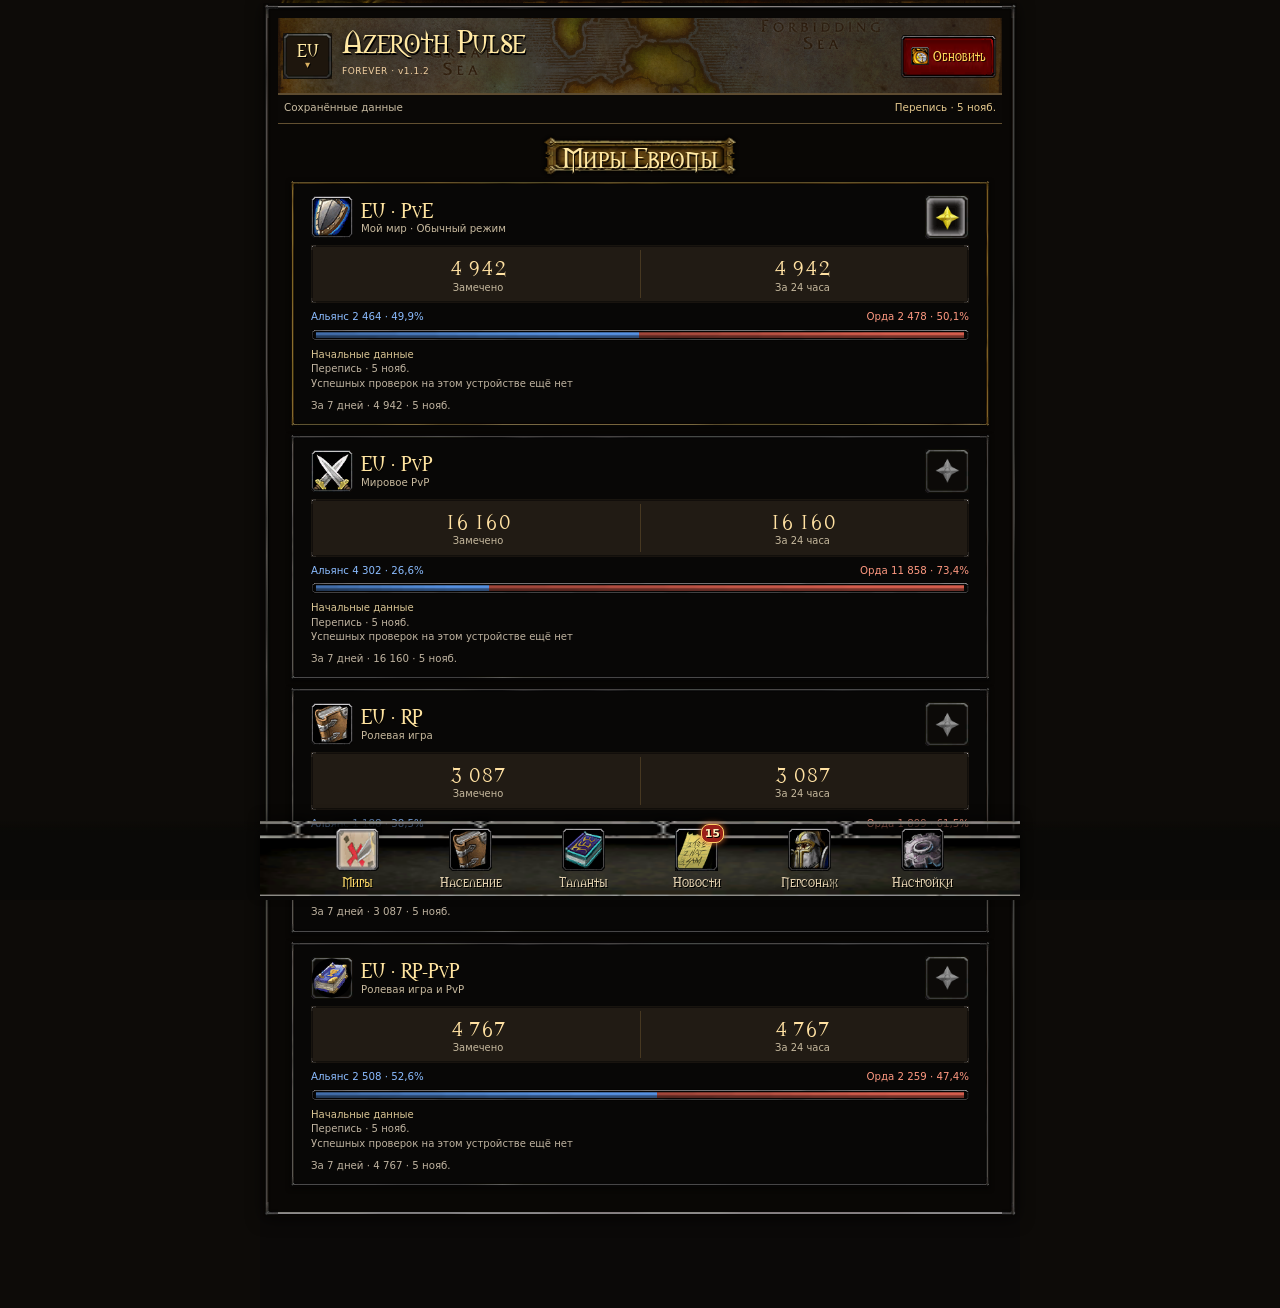
<file: app/src/main/assets/ui/index.html>
<!doctype html>
<html lang="ru">
<head>
  <meta charset="utf-8">
  <meta name="viewport" content="width=device-width, initial-scale=1, viewport-fit=cover">
  <meta http-equiv="Content-Security-Policy" content="default-src 'none'; script-src 'self'; style-src 'self' 'unsafe-inline'; img-src 'self'; font-src 'self'; connect-src 'self'; base-uri 'none'; form-action 'none'">
  <meta name="theme-color" content="#100d0a">
  <title>Azeroth Pulse</title>
  <link rel="stylesheet" href="theme.css">
  <link rel="stylesheet" href="appearance.css">
  <script defer src="profile.js"></script>
  <script defer src="talents.js"></script>
  <script defer src="app.js"></script>
</head>
<body>
  <div id="app" aria-live="off"></div>
  <noscript>Для экрана Azeroth Pulse нужен JavaScript.</noscript>
</body>
</html>
</file>
<file: app/src/main/assets/ui/theme.css>
@font-face {
  font-family: AzerothTitle;
  src: url(classic/morpheus.ttf) format('truetype');
  font-weight: 400;
  font-display: swap;
}
:root {
  color-scheme: dark;
  --gold: #ffcf46;
  --light-gold: #ffe8a3;
  --paper: #e7ddc8;
  --dim: #bfb3a0;
  --blue: #8bbcff;
  --red: #ff9981;
  --title: AzerothTitle, Georgia, serif;
  --window: url(classic/window-frame.png) 32 stretch;
  --tooltip: url(classic/tooltip-frame.png) 16 stretch;
  --button-up: url(classic/button-up.png) 6 12 fill stretch;
  --button-down: url(classic/button-down.png) 6 12 fill stretch;
  --nav-safe-bottom: env(safe-area-inset-bottom,0px);
  font: 14px/1.4 system-ui, sans-serif;
}
:root[data-native-insets] { --nav-safe-bottom: 0px; }
* { box-sizing: border-box; }
body { margin: 0; color: var(--paper); background: #0d0b08; }
button { font: inherit; color: inherit; cursor: pointer; border: 0; background: none; -webkit-tap-highlight-color: transparent; }
button:focus-visible { outline: 2px solid #f9d88a; outline-offset: 2px; }
button:disabled { cursor: default; }
h1,h2,h3,p { margin: 0; }
small { font-size: .79rem; }
#app { max-width: 760px; margin: auto; min-height: 100vh; padding: 3px 3px 91px; background: linear-gradient(#100b0770,#0b0908 440px),url(classic/azeroth-map.png) center top/auto 480px no-repeat; }
.game-window {
  border: 15px solid transparent; border-image: var(--window);
  background: #17130e url(classic/window-bg.png); background-clip: border-box;
  filter: drop-shadow(0 2px 8px #0009); min-height: calc(100vh - 96px);
}
.window-title {
  display: grid; grid-template-columns: 52px minmax(0,1fr) auto; align-items: center; gap: 7px;
  min-height: 74px; padding: 6px 5px; border-bottom: 2px solid #5e4c31;
  background: linear-gradient(90deg,#1a120b9c,#1a120bbc),url(classic/azeroth-map.png) center 44%/cover;
}
.window-title.personal-title { grid-template-columns:minmax(0,1fr) auto; padding-inline:8px; }
.window-title h1 { color: var(--light-gold); font: 400 clamp(1.35rem,5.8vw,2.16rem)/1.04 var(--title); text-shadow: 1px 2px #000,0 0 7px #000; }
.window-title p { margin-top: 4px; color: #efcea0; font-size: .64rem; letter-spacing: .1em; font-weight: 700; }
.region-toggle {
  display: flex; flex-direction: column; align-items: center; justify-content: center; gap: 2px;
  width: 49px; min-height: 46px; padding: 4px; background: #1e160d url(classic/slot.png) center/100% 100% no-repeat;
  color: var(--light-gold); font: 400 1.22rem/1 var(--title); text-shadow: 1px 1px #000;
}
.region-toggle span:last-child { color: #d8af60; font: .73rem/1 system-ui,sans-serif; }
.region-toggle[aria-expanded=true] { background-image: url(classic/slot-active.png),url(classic/slot.png); }
.region-menu { padding: 6px 8px 0; border-bottom: 1px solid #625031; background: #17130e url(classic/window-bg.png); }
.region-menu > p { color: #e4c88d; font-size: .77rem; text-align: center; }
.red-button,.chips button {
  display: inline-flex; align-items: center; justify-content: center; gap: 4px; min-height: 41px;
  padding: 2px 2px; border: 6px solid transparent; border-inline-width: 10px; border-image: var(--button-up);
  color: #ffda5b; font: 400 .99rem/1.04 var(--title); text-shadow: 1px 1px #260302; white-space: nowrap;
}
.red-button:active,.chips button:active { border-image: var(--button-down); }
.red-button:disabled { border-image: url(classic/button-disabled.png) 6 12 fill stretch; color: #b8ae99; }
.refresh { min-height: 44px; font-size: .91rem; padding-inline: 1px; }
.game-icon { display: block; width: 100%; height: 100%; object-fit: contain; }
.refresh .game-icon { width: 18px; height: 18px; }
.status-line { display: flex; justify-content: space-between; align-items: baseline; flex-wrap: wrap; gap: 2px 7px; min-height: 29px; padding: 5px 6px; border-bottom: 1px solid #625031; color: #c8bba1; background: #191510 url(classic/window-bg.png); font-size: .74rem; }
.status-line span:last-child { color: #e4c88d; }
.app-version { min-height:32px; padding:3px 0; color:#efcea0; font-size:.64rem; letter-spacing:.06em; text-align:left; }
.app-update-notice { margin:4px 5px; padding:5px 8px; border:1px solid #8a6c37; background:#302415; color:#ffdf92; }
.app-update-notice button { min-height:40px; text-align:left; font-size:.85rem; }
.data-freshness { margin:7px 0; color:var(--dim); font-size:.72rem; line-height:1.45; overflow-wrap:anywhere; }
.data-freshness p:first-child { color:#d9c594; }
.dialog-shade { position:fixed; z-index:20; inset:0; display:grid; align-items:center; justify-items:center; padding:12px; background:#000b; }
.app-dialog { width:min(100%,560px); max-height:calc(100dvh - 24px); overflow:auto; padding:8px; }
.dialog-title { display:flex; align-items:center; justify-content:space-between; gap:8px; }
.dialog-title h2,.app-dialog h3 { color:var(--light-gold); font:400 1.5rem/1.2 var(--title); }
.app-dialog h3 { margin-top:12px; }
.app-dialog > p { margin:7px 0; }
.app-release-notes { margin:10px 0; white-space:pre-wrap; overflow-wrap:anywhere; line-height:1.5; }
.dialog-actions { display:flex; flex-wrap:wrap; gap:6px; margin:8px 0; }
.dialog-actions button { min-height:44px; white-space:normal; }
.talent-change-log summary { padding:7px 0; cursor:pointer; color:var(--light-gold); }
.talent-change-log > p { margin:6px 0; }
.talent-change-entry { border-top:1px solid #625031; margin-top:8px; padding-top:8px; overflow-wrap:anywhere; }
.talent-change-entry h3 { color:#e9ca8a; font-size:1rem; }
.talent-change-entry ul { padding-left:20px; margin:7px 0; }
.talent-change-entry li + li { margin-top:6px; }
main { padding: 6px 5px 8px; }
.section-head { text-align: center; padding: 4px 0 2px; }
.section-head h2 {
  display: inline-flex; align-items: center; justify-content: center; min-height: 44px; padding: 5px 22px;
  background: url(classic/gold-title.png) center/100% 100% no-repeat;
  color: var(--light-gold); font: 400 clamp(1.4rem,5.4vw,1.9rem)/1.1 var(--title); text-shadow: 1px 2px #171006;
}
.section-head p { color: #c9b898; font-size: .76rem; margin-top: 2px; }
.chips { display: grid; grid-auto-flow: column; grid-auto-columns: minmax(0,1fr); gap: 2px; margin: 4px 0 7px; padding: 2px; }
.chips button { min-height: 43px; padding-inline: 0; border-inline-width: 7px; font-size: .89rem; filter: brightness(.78); }
.chips button[aria-pressed=true] { color: #fff0a8; border-image: var(--button-down); filter: brightness(1.12); outline: 1px solid #d5a54b77; outline-offset: -3px; }
.panel {
  margin: 0 0 7px; padding: 5px 6px 4px; border: 10px solid transparent; border-image: var(--window);
  background: #141210 url(classic/window-bg.png); background-clip: border-box; filter: drop-shadow(0 2px 2px #0008);
}
.panel.featured { border-image: url(classic/gold-frame.png) 32 stretch; }
.realm-head { display: flex; align-items: center; gap: 8px; padding-bottom: 6px; }
.realm-heading { flex: 1; min-width: 0; }
.realm-heading h3,.roster-title h3 { color: #ffe4a0; font: 400 1.42rem/1.1 var(--title); text-shadow: 1px 2px #090604; }
.realm-heading small { display: block; color: #c7b99e; font-size: .73rem; line-height: 1.25; margin-top: 3px; }
.medal { display: block; flex: 0 0 42px; width: 42px; height: 42px; background: url(classic/slot.png) center/100% 100%; }
.favorite { position: relative; display: grid; place-items: center; flex: 0 0 44px; width: 44px; height: 44px; padding: 7px; background: #0c0a08 url(classic/slot.png) center/100% 100% no-repeat; }
.favorite .game-icon { width: 25px; height: 25px; filter: grayscale(1) brightness(.64); }
.favorite[aria-pressed=true] .game-icon { filter: none; }
.favorite[aria-pressed=true]::after { content: ''; position: absolute; inset: -1px; pointer-events: none; background: url(classic/slot-active.png) center/100% 100% no-repeat; mix-blend-mode: screen; opacity: .72; }
.stat-grid { display: grid; grid-template-columns: repeat(2,minmax(0,1fr)); border: 5px solid transparent; border-image: var(--tooltip); background: #31291e url(classic/tooltip-bg.png); background-blend-mode: multiply; background-clip: border-box; }
.stat { padding: 5px 2px; text-align: center; }
.stat + .stat { border-left: 1px solid #473821; }
.stat strong { display: block; color: #ffe1a2; font: 400 clamp(1.12rem,5.3vw,1.58rem)/1 var(--title); font-variant-numeric: tabular-nums; }
.stat span { display: block; color: #c6b99e; font-size: .71rem; line-height: 1.19; margin-top: 4px; }
.factions { margin-top: 7px; }
.faction-labels { display: flex; justify-content: space-between; flex-wrap: wrap; gap: 3px 5px; font-size: .73rem; }
.alliance { color: var(--blue); }.horde { color: var(--red); }
.meter,.roster-track { display: flex; border: 3px solid transparent; border-inline-width: 5px; border-image: url(classic/status-frame.png) 5 7 fill stretch; margin-top: 4px; background: #080705; }
.meter { height: 12px; }
.meter span,.roster-track span { background-image: url(classic/status-bar.png); background-size: 100% 100%; background-blend-mode: multiply; }
.meter span:first-child { background-color: #62a7ff; }.meter span:last-child { background-color: #f36b57; }
.panel-foot { display: flex; justify-content: space-between; align-items: center; flex-wrap: wrap; gap: 3px; margin-top: 6px; }
.panel-foot small,.fine { color: var(--dim); font-size: .73rem; }
.panel-foot .red-button { min-height: 44px; }
.eyebrow { font-size: .67rem; letter-spacing: .045em; font-weight: 800; }
.roster { list-style: none; padding: 0; margin: 5px 0 0; }
.class-icon { display: block; width: 25px; height: 25px; flex: 0 0 25px; background: url(classic/slot.png) center/100% 100%; }
.class-icon[class*="class-"]:not([class="class-icon"]) { background-image: url(classic/class-atlas.png); background-size: 400% 400%; }
.class-warrior { background-position: 0 0; }.class-mage { background-position: 33.333% 0; }.class-rogue { background-position: 66.667% 0; }.class-druid { background-position: 100% 0; }
.class-hunter { background-position: 0 33.333%; }.class-shaman { background-position: 33.333% 33.333%; }.class-priest { background-position: 66.667% 33.333%; }.class-warlock { background-position: 100% 33.333%; }.class-paladin { background-position: 0 66.667%; }
.roster-title { display: flex; gap: 5px; justify-content: space-between; align-items: baseline; margin: 0 0 3px; }
.roster-title span { text-align: right; font-size: .74rem; color: #d9bd87; }
.roster li { display: flex; align-items: center; gap: 6px; border-bottom: 1px solid #423423; background: #30271d url(classic/tooltip-bg.png); background-blend-mode: multiply; padding: 5px; }
.roster li:nth-child(even) { background-color: #443725; }
.roster-entry { flex: 1; min-width: 0; }
.roster-label { display: flex; gap: 5px; justify-content: space-between; align-items: baseline; font-size: .84rem; }
.roster-label strong { color: #ffda8d; font-variant-numeric: tabular-nums; white-space: nowrap; }
.roster-label small { color: var(--dim); margin-left: 5px; font-size: .71rem; }
.roster-track { height: 9px; margin-top: 2px; border-width: 2px 4px; }
.roster-track span { display: block; height: 100%; }
.estimate { margin-top: 7px; }
.nav { position: fixed; z-index: 5; inset: auto 0 0; padding: 0 3px max(4px,var(--nav-safe-bottom)); background: linear-gradient(transparent,#0a0907 15%); }
.action-bar {
  isolation: isolate; position: relative; display: flex; justify-content: center; gap: 1px; max-width: 760px; min-height: 72px; margin: auto;
  padding: 6px clamp(2px,1.4vw,22px) 5px; background: url(classic/menu-bar.png) center/100% 100% no-repeat;
  filter: drop-shadow(0 -3px 6px #000c);
}
.nav button { display: flex; align-items: center; justify-content: center; flex-direction: column; gap: 4px; flex: 1 1 0; min-width: 0; max-width: 112px; min-height: 59px; color: #e1cfae; font: 400 clamp(9px,2.75vw,13px)/1.1 var(--title); text-shadow: 1px 1px #000; padding: 1px 0 2px; }
.nav button > span:last-child { white-space:nowrap; }
.action-icon { position: relative; display: block; width: clamp(34px,9.7vw,43px); aspect-ratio:1; background-size: cover; background-position: center; background-repeat: no-repeat; filter: brightness(.82); }
.action-icon.icon-worlds { background-image: url(classic/map.png); }
.action-icon.icon-roster { background-image: url(classic/book.png); }
.action-icon.icon-news { background-image: url(classic/news.png); }
.action-icon.icon-talents { background-image: url(classic/talents.png); }
.action-icon.icon-character { background-image:url(classic/character.png); }
.action-icon.icon-settings { background-image:url(classic/settings.png); }
.action-icon:has(.news-badge) { filter: none; }
.news-badge { position: absolute; z-index: 2; top: -4px; right: -6px; display: grid; place-items: center; min-width: 19px; height: 19px; padding: 0 3px; border: 1px solid #ffcf69; border-radius: 8px; background: #9a2119; color: #fff0bc; box-shadow: 0 0 6px #d96c30; font: 700 11px/1 system-ui,sans-serif; }
.news-card h3 { margin: 3px 0; color: #ffe4a0; font: 400 1.37rem/1.13 var(--title); }
.news-summary { margin: 4px 0; }
.drops-card h3 { overflow-wrap: anywhere; }
.drops-actions { display: flex; flex-wrap: wrap; gap: 6px; margin: 8px 0; }
.drops-actions button { min-height: 44px; }
.news-card button,.translation-panel button { margin-top: 4px; min-height: 44px; }
.news-reader { margin-top: 8px; padding-top: 8px; border-top: 1px solid #5e4c31; }
.article-text { margin: 8px 0 2px; line-height: 1.5; overflow-wrap: anywhere; }
.article-text p,.article-text blockquote { margin: 0 0 .65em; }
.article-text h4 { margin: .75em 0 .35em; color: var(--light-gold); font: 400 1.2rem/1.2 var(--title); }
.hotfix-day { border-top: 1px solid #5e4c31; }
.hotfix-day summary { padding: .75em 0; min-height: 44px; cursor: pointer; color: var(--light-gold); }
.article-text blockquote { padding-inline-start: .7em; border-inline-start: 2px solid #765b35; }
.article-text .article-bullet { position: relative; margin-inline-start: 1em; }
.article-bullet::before { content: '•'; position: absolute; left: -.85em; color: #d7b16c; }
.article-bullet[data-depth="1"] { padding-inline-start: 1em; }
.article-bullet[data-depth="2"],.article-bullet[data-depth="3"] { padding-inline-start: 2em; }
.article-bullet[data-depth="1"]::before { left: .15em; }
.article-bullet[data-depth="2"]::before,.article-bullet[data-depth="3"]::before { left: 1.15em; }
.article-row { padding: .3em .45em; background: #2a2016; color: #edcb90; }
.translation-panel small { display: block; color: var(--dim); }
.news-empty { text-align: center; padding: 12px; }
.nav button[aria-current=page] { color: #ffdb69; }
.nav button[aria-current=page] .action-icon { filter: none; }
.nav button[aria-current=page] .action-icon::after { content: ''; position: absolute; inset: -3px; background: url(classic/slot-active.png) center/100% 100% no-repeat; mix-blend-mode: screen; opacity: .6; }
.talent-classes { display: grid; grid-template-columns: repeat(3,minmax(0,1fr)); gap: 4px; margin: 4px 0 8px; }
.talent-classes button,.talent-options button {
  min-height: 42px; padding: 4px; border: 1px solid #53432c; border-radius: 3px;
  background: #231a10 url(classic/window-bg.png); color: #e6d6b7;
}
.talent-classes button { display: flex; flex-direction: column; align-items: center; justify-content: center; gap: 3px; font-size: .77rem; }
.talent-classes button[aria-pressed="true"],.talent-options button[aria-pressed="true"] {
  border-color: #a47a36; background-color: #3b2812; background-blend-mode: screen; color: #ffdf85; box-shadow: inset 0 0 7px #674214;
}
.talent-goals .chips { display: grid; grid-template-columns: repeat(2,minmax(0,1fr)); grid-auto-flow: row; }
.talent-build h3 { font: 400 1.5rem/1.1 var(--title); color: var(--light-gold); margin-bottom: 3px; }
.talent-build header p { color: #d7b770; font-size: .81rem; }
.talent-note { margin: 8px 0; }
.talent-options { display: grid; gap: 4px; margin-top: 8px; }
.talent-options button { text-align: left; padding: 5px 8px; }
.talent-options small { color: #d7b770; margin-left: .3em; }
.talent-level { display: flex; align-items: center; justify-content: space-between; flex-wrap: wrap; gap: 6px; margin: 8px 0; padding-top: 8px; border-top: 1px solid #5e4c31; }
.talent-stepper { display: inline-flex; gap: 4px; }
.talent-stepper button,.talent-stepper select {
  min-width: 42px; min-height: 42px; border: 1px solid #765e39; border-radius: 3px; background: #20170d; color: #ffe49c; font: 700 1rem system-ui,sans-serif; text-align: center;
}
.talent-stepper button:disabled { opacity: .48; }
.talent-next { display: grid; gap: 5px; }
.talent-step { display: flex; align-items: center; gap: 8px; padding: 5px; background: #2b1d10; border: 1px solid #654b2a; border-radius: 3px; text-align: left; }
.talent-step small,.talent-tip small { display: block; color: var(--dim); }
.talent-step em { color: #ffcc70; font-style: normal; white-space: nowrap; }
.talent-tree .chips button { flex-direction: column; gap: 2px; white-space: normal; font-size: .88rem; }
.talent-tree .chips small { color: #ffe2a0; }
.talent-grid {
  --row-height: 51px;
  display: grid; position: relative; isolation: isolate; grid-template-columns: 22px repeat(4,minmax(0,1fr)); grid-template-rows: repeat(var(--rows),var(--row-height));
  margin: 0 auto; max-width: 400px; background: radial-gradient(ellipse at top,#423019,#1a120b 75%);
  border: 1px solid #523f27; border-radius: 3px;
}
.talent-grid svg { position: absolute; pointer-events: none; inset: 0 0 0 22px; width: calc(100% - 22px); height: 100%; z-index: -1; }
.talent-grid path { fill: none; stroke: #796344; stroke-width: 2; vector-effect: non-scaling-stroke; }
.talent-grid path.learned { stroke: #deb564; }
.talent-tier { grid-column: 1; grid-row: var(--row); place-self: center; color: #cab489; font-size: .7rem; }
.talent-node {
  position: relative; grid-column: var(--col); grid-row: var(--row); place-self: center;
  display: grid; place-items: center; width: 44px; height: 44px; padding: 2px; border: 2px solid #5a5040; border-radius: 4px; background: #130e09;
}
.talent-sprite {
  display: block; flex: 0 0 34px; width: 34px; height: 34px; background: url(classic/talent-atlas.png) no-repeat;
  background-size: var(--atlas-cols) var(--atlas-rows); background-position: var(--icon-x) var(--icon-y); border-radius: 2px;
}
.talent-sprite.empty { background: url(classic/slot.png) center/cover; }
.talent-node:not(.learned):not(.up-next) .talent-sprite { filter: grayscale(.86) brightness(.65); }
.talent-node.learned { border-color: #d3a54e; }
.talent-node.up-next,.talent-node[aria-pressed="true"] { outline: 2px solid #fff0ae; outline-offset: 1px; }
.talent-rank { position: absolute; right: -2px; bottom: -2px; padding: 0 2px; border: 1px solid #665337; background: #110d08; color: #e2cfad; font: 700 10px/1.2 system-ui,sans-serif; }
.talent-node.learned .talent-rank { color: #ffe088; }
.talent-tip { margin-top: 7px; padding: 7px; border: 1px solid #725631; background: #21170e; }
.talent-tip strong { color: #ffe29a; }
.talent-tip p,.talent-hint { margin-top: 4px; }
.talent-effect { margin-top: 7px; }
.talent-effect + .talent-effect { padding-top: 6px; border-top: 1px solid #503d24; }
.talent-effect p { margin-top: 2px; white-space: pre-line; overflow-wrap: anywhere; }
.talent-path { margin-top: 8px; }
.talent-path summary,.talent-popularity summary { min-height: 36px; padding: 7px 2px; color: #ffe29a; cursor: pointer; }
.talent-path ol,.talent-popularity ul { list-style: none; margin: 5px 0; padding: 0; }
.talent-path li,.talent-popularity li { display: flex; align-items: baseline; gap: 6px; justify-content: space-between; padding: 4px 3px; border-top: 1px solid #503d24; }
.talent-path li > span { color: #d9b875; min-width: 1.5em; }
.talent-path li > strong { flex: 1; }
.talent-path li.up-next { background: #3c2a13; }
.talent-popularity b { color: #ffd981; flex: 0 0 auto; }
@media (min-width: 600px) { main { padding-inline: 12px; } .panel { padding-inline: 11px; } }
@media (max-width: 350px) {
  .game-window { border-width: 11px; }
  .window-title { grid-template-columns: 43px minmax(0,1fr) auto; gap: 6px; padding-inline: 3px; }
  .region-toggle { width: 43px; min-height: 44px; }
  .refresh { border-inline-width: 6px; }
  main { padding-inline: 3px; }
  .panel { border-width: 8px; padding-inline: 4px; }
  .chips { padding: 0; }
  .chips button { font-size: .81rem; border-inline-width: 5px; }
}
.text-button { color:#efcf8d; min-height:44px; padding:6px; text-decoration:underline; white-space:normal; }
.unread-label { display:inline-block; color:#ffe18c; font-size:.76rem; padding:2px 5px; border:1px solid #8a662e; }
.news-save { margin-left:5px; font-size:.82rem; }
.settings-panel .chips { grid-auto-flow:row; grid-template-columns:repeat(2,minmax(0,1fr)); }
.app-dialog h3,.settings-panel h3 { margin:8px 0 6px; }
.app-dialog progress { width:100%; height:18px; accent-color:#c89e42; }
.character-card h3,.character-search h3 { font:400 1.5rem/1.2 var(--title); color:var(--light-gold); overflow-wrap:anywhere; }
.character-identity { display:flex; align-items:center; gap:10px; margin-bottom:8px; }
.character-identity > div { min-width:0; }
.character-avatar { flex:0 0 64px; width:64px; height:64px; border:2px solid #9e7a3e; background:#22180f; }
.character-identity p { font-size:.84rem; margin-top:3px; }
.character-guild { color:#dbb9ef; margin-bottom:7px; overflow-wrap:anywhere; }
.character-search label { display:block; font-size:.85rem; margin-bottom:4px; }
.character-search-row { display:flex; flex-wrap:wrap; gap:6px; margin:6px 0; }
.character-search-row input { width:100%; min-width:0; min-height:46px; border:1px solid #ae8645; background:#130e09; color:#f1e2c7; border-radius:3px; padding:8px; font:inherit; }
.character-search-row button { flex:1; }
.character-result { display:flex; align-items:center; gap:8px; width:100%; text-align:left; border-top:1px solid #685130; padding:9px 2px; min-height:64px; }
.character-result img { flex:0 0 44px; border:1px solid #806437; }
.character-result span { min-width:0; overflow-wrap:anywhere; }
.character-result strong,.character-result small,.character-list small { display:block; }
.character-result small { color:var(--dim); margin-top:4px; }
.character-error { color:#ffb19a; overflow-wrap:anywhere; }
.character-list { display:flex; gap:5px; overflow:auto; padding:5px 0; }
.character-list button { flex:0 0 auto; max-width:85%; min-height:52px; padding:6px 10px; background:#2c2115; border:1px solid #785d35; text-align:left; }
.character-list button[aria-pressed=true] { border-color:#ffcf69; color:var(--light-gold); }
.character-level { color:#e8c583; font-size:.85rem; margin-bottom:8px; }
.paper-doll {
  --gear-size: clamp(36px,11vw,48px);
  display:grid; grid-template-columns:var(--gear-size) minmax(0,1fr) var(--gear-size);
  gap:5px; padding:6px; border:1px solid #81623b;
  background:#160f09 url(classic/window-bg.png); box-shadow:inset 0 0 0 2px #0b0704;
}
.gear-rail { display:grid; gap:4px; }
.character-stage {
  position:relative; min-width:0; border:1px solid #62492a; overflow:hidden;
  background:radial-gradient(ellipse at 50% 38%,#8b6638 0%,#41301e 50%,#130e0a 88%);
  box-shadow:inset 0 0 12px 4px #130d08;
}
.character-render { position:absolute; inset:0; width:100%; height:100%; padding:8px 4px; object-fit:contain; filter:drop-shadow(2px 4px 4px #0d0806); }
.character-render.render-portrait { inset:50% auto auto 50%; width:64%; height:auto; max-width:100px; padding:0; transform:translate(-50%,-50%); }
.gear-slot {
  --item-color:#827157;
  position:relative; display:grid; place-items:center; width:var(--gear-size); height:var(--gear-size);
  padding:3px; overflow:hidden; border:1px solid #65503a; border-radius:3px;
  background:#0c0907 url(classic/slot.png) center/100% 100% no-repeat;
}
.gear-slot .game-icon { width:62%; height:62%; object-fit:contain; opacity:.42; filter:grayscale(1); }
.gear-slot.equipped { border-color:var(--item-color); }
.gear-slot[aria-pressed=true] { outline:2px solid #f9d88a; outline-offset:-2px; }
.gear-slot .gear-icon { position:absolute; inset:2px; display:block; width:calc(100% - 4px); height:calc(100% - 4px); border-radius:2px; object-fit:cover; }
.gear-slot .gear-icon[hidden] { display:none; }
.gear-slot.has-transmog::after { content:''; position:absolute; top:3px; right:3px; width:7px; height:7px; border:1px solid #3e1455; border-radius:50%; background:#e3a7ff; }
.gear-transmog { color:#e3b5ff; font-size:.86rem; }
.gear-note { grid-column:1/-1; text-align:center; }
.gear-weapons { grid-column:1/-1; display:flex; flex-wrap:wrap; justify-content:center; gap:5px; }
#gear-tooltip { grid-column:1/-1; }
#gear-tooltip:empty { display:none; }
.quality-poor { --item-color:#9d9d9d; }
.quality-common { --item-color:#fff2d9; }
.quality-uncommon { --item-color:#62d455; }
.quality-rare { --item-color:#78b5ff; }
.quality-epic { --item-color:#c99bff; }
.quality-legendary { --item-color:#ff9d43; }
.quality-artifact,.quality-heirloom { --item-color:#e6c27f; }
.gear-tooltip { padding:7px; border:1px solid #9c7b45; background:#110d09 url(classic/tooltip-bg.png); box-shadow:inset 0 0 0 2px #070503; overflow-wrap:anywhere; scroll-margin-bottom:96px; }
.gear-tooltip-title { display:flex; justify-content:space-between; align-items:center; gap:8px; }
.gear-tooltip-title strong { color:var(--item-color,#f7e0a0); }
.gear-tooltip-title button { min-width:36px; min-height:36px; font-size:1.25rem; color:#f0c774; }
.gear-bonus { color:#91df78; font-size:.86rem; }
.character-attributes { margin-top:8px; padding:7px; border:1px solid #755630; background:#21170d url(classic/window-bg.png); }
.character-card .character-attributes h3 { font-size:1.12rem; }
.attribute-groups { display:grid; grid-template-columns:repeat(auto-fit,minmax(min(100%,max(110px,8rem)),1fr)); gap:8px; }
.attribute-groups h4 { margin:5px 0 0; color:#e7bc77; font-size:.84rem; }
.attribute-groups .character-data { margin:4px 0 0; font-size:.82rem; }
.attribute-groups .character-data li { padding:3px 1px; }
.character-data { list-style:none; margin:5px 0; padding:0; }
.character-data li { display:flex; align-items:baseline; justify-content:space-between; gap:8px; padding:6px 2px; border-top:1px solid #503d24; }
.character-data li span { min-width:0; overflow-wrap:anywhere; }
.character-data b { color:var(--light-gold); flex-shrink:0; }
.character-footer { display:flex; align-items:center; flex-wrap:wrap; justify-content:space-between; gap:6px; margin-top:8px; }
.character-manage { display:flex; flex-wrap:wrap; justify-content:space-between; gap:5px; margin:10px 0; }
@media (prefers-reduced-motion:reduce) { * { scroll-behavior:auto !important; } }
</file>
<file: app/src/main/assets/ui/appearance.css>
.theme-options { display:grid; grid-template-columns:repeat(auto-fit,minmax(min(100%,130px),1fr)); gap:6px; margin:4px 0 12px; }
.theme-choice {
  display:grid; grid-template-columns:28px minmax(0,1fr); align-items:center; gap:7px; min-height:62px;
  padding:7px; border:1px solid #65513b; border-radius:6px; background:#231b13; text-align:left; overflow-wrap:anywhere;
}
.theme-choice strong,.theme-choice small { display:block; }
.theme-choice strong { font-size:.91rem; }
.theme-choice small { color:var(--dim); font-size:.72rem; line-height:1.25; }
.theme-choice[aria-pressed=true] { border-color:var(--gold); outline:1px solid var(--gold); outline-offset:-2px; }
.theme-swatch { width:28px; height:28px; border:1px solid var(--swatch-accent); border-radius:5px; background:linear-gradient(135deg,var(--swatch-page) 54%,var(--swatch-accent) 55% 70%,var(--swatch-card) 71%); }
.theme-choice[data-value=classic] { --swatch-page:#1d130c; --swatch-card:#4d2312; --swatch-accent:#d1a95b; }
.theme-choice[data-value=royal] { --swatch-page:#10141b; --swatch-card:#292e37; --swatch-accent:#e8c579; }
.theme-choice[data-value=modern] { --swatch-page:#101522; --swatch-card:#253554; --swatch-accent:#a294f1; }
.theme-choice[data-value=parchment] { --swatch-page:#fff7e5; --swatch-card:#ead8b4; --swatch-accent:#805928; }
.theme-choice[data-value=contrast] { --swatch-page:#000; --swatch-card:#202020; --swatch-accent:#ffdf5d; }

[data-theme] {
  --theme-page:#10141e; --theme-card:#192230; --theme-inset:#222d3d; --theme-active:#302955;
  --theme-border:#46536a; --theme-line:#394657; --theme-stage:#354663;
  --paper:#f1f4fa; --dim:#c4cedd; --gold:#b8aaff; --light-gold:#ded6ff; --blue:#86baff; --red:#ffa0aa;
  --title:system-ui,sans-serif;
  --theme-radius:14px;
}
[data-theme=royal] {
  --theme-page:#0c1015; --theme-card:#171c23; --theme-inset:#21262e; --theme-active:#30291e;
  --theme-border:#806b47; --theme-line:#41454c; --theme-stage:#434352;
  --paper:#f4f0e7; --dim:#c5c8ce; --gold:#e7be6b; --light-gold:#f4dc9a;
  --title:Georgia,serif; --theme-radius:10px;
}
[data-theme=parchment] {
  color-scheme:light;
  --theme-page:#efe1c5; --theme-card:#fff8e8; --theme-inset:#f4e6cb; --theme-active:#e9d5af;
  --theme-border:#a08454; --theme-line:#cab58e; --theme-stage:#71614e;
  --paper:#2b2217; --dim:#544634; --gold:#795017; --light-gold:#65400e; --blue:#174f87; --red:#922b38;
  --title:Georgia,serif; --theme-radius:8px;
}
[data-theme=contrast] {
  --theme-page:#000; --theme-card:#101010; --theme-inset:#171717; --theme-active:#26220f;
  --theme-border:#adb7bf; --theme-line:#737b84; --theme-stage:#363636;
  --paper:#fff; --dim:#edf2f6; --gold:#ffdf5d; --light-gold:#fff3ad; --blue:#9bd7ff; --red:#ffa7ad;
  --theme-radius:4px;
}

[data-theme] body { background:var(--theme-page); }
[data-theme] #app { padding:0 0 85px; background:var(--theme-page); }
[data-theme] .game-window { border:0; background:transparent; filter:none; }
[data-theme] main { padding:8px clamp(9px,2.8vw,18px) 10px; }
[data-theme] .window-title {
  grid-template-columns:auto minmax(0,1fr) auto; gap:7px; min-height:72px; padding:8px clamp(9px,2.8vw,18px);
  border-bottom:1px solid var(--theme-line); background:var(--theme-card);
}
[data-theme] .window-title.personal-title { grid-template-columns:minmax(0,1fr) auto; }
[data-theme] .window-title h1 { color:var(--paper); font-weight:750; font-size:clamp(1rem,4.8vw,1.9rem); text-shadow:none; }
[data-theme] .app-version { color:var(--dim); letter-spacing:.035em; }
[data-theme] .region-toggle {
  flex-direction:row; gap:4px; width:auto; min-width:44px; min-height:44px; padding:5px;
  border:1px solid var(--theme-border); border-radius:9px; background:var(--theme-inset); color:var(--paper);
  font:700 .9rem/1 system-ui,sans-serif; text-shadow:none;
}
[data-theme] .region-toggle span:last-child { color:var(--light-gold); }
[data-theme] :is(.region-menu,.status-line) { padding-inline:clamp(9px,2.8vw,18px); border-color:var(--theme-line); background:var(--theme-card); color:var(--dim); }
[data-theme] :is(.region-menu > p,.status-line span:last-child,.app-version,.data-freshness p:first-child,.section-head p,.realm-heading small,.stat span,.roster-title span,.talent-build header p,.talent-options small,.talent-tier) { color:var(--dim); }
[data-theme] .status-line { padding-block:7px; }
[data-theme] .section-head { padding:2px 0 10px; text-align:left; }
[data-theme] .section-head h2 {
  min-height:34px; padding:3px 0; background:none; color:var(--paper); font-weight:750; text-shadow:none;
}
[data-theme=royal] .window-title {
  background:linear-gradient(90deg,#14274de8,#101319f5 48%,#461b24e6),url(classic/azeroth-map.png) center/cover;
}
[data-theme=royal] .window-title h1 { color:var(--light-gold); }
[data-theme=royal] .window-brand { min-width:0; text-align:center; }
[data-theme=royal] .section-head { text-align:center; }
[data-theme=royal] .section-head h2 {
  min-height:36px; padding:4px 17px; border:1px solid var(--theme-border); border-inline-width:3px;
  border-radius:7px; background:var(--theme-inset); color:var(--light-gold);
}
[data-theme=parchment] .window-title {
  background:linear-gradient(90deg,#f5ead5d9,#fff7e7ee),url(classic/parchment.png) center/cover;
}
[data-theme=parchment] .section-head { border-bottom:1px solid var(--theme-border); margin-bottom:9px; padding-bottom:6px; }
[data-theme=contrast] .section-head { border-inline-start:4px solid var(--gold); padding-inline-start:8px; margin-bottom:8px; }

[data-theme] :is(.red-button,.chips button) {
  min-height:44px; padding:6px 8px; border:1px solid var(--theme-border); border-radius:8px;
  background:var(--theme-inset); color:var(--light-gold); font:650 .83rem/1.18 system-ui,sans-serif; text-shadow:none;
  white-space:normal; filter:none;
}
[data-theme] .refresh { padding-inline:6px; gap:4px; }
[data-theme] .refresh .game-icon { width:16px; height:16px; flex:0 0 16px; }
[data-theme=royal] .refresh { border-color:var(--gold); }
[data-theme=modern] .refresh { background:var(--theme-active); }
[data-theme] :is(.red-button:active,.chips button:active,.chips button[aria-pressed=true],.region-toggle[aria-expanded=true]) {
  border:1px solid var(--gold); background:var(--theme-active); color:var(--light-gold); outline:0; filter:none;
}
[data-theme] .red-button:disabled { border:1px solid var(--theme-border); color:var(--dim); opacity:.64; }
[data-theme] .chips button { overflow-wrap:anywhere; }
[data-theme] :is(button,summary,input,select):focus-visible { outline:2px solid var(--gold); outline-offset:2px; }
[data-theme=contrast] :is(.red-button,.chips button,.region-toggle) { border-width:2px; }

[data-theme] .panel {
  margin-bottom:10px; padding:11px; border:1px solid var(--theme-border); border-radius:var(--theme-radius);
  background:var(--theme-card); filter:none;
}
[data-theme] .panel.featured { border-color:var(--gold); border-image:none; }
[data-theme] .realm-head { padding-bottom:10px; gap:10px; }
[data-theme] :is(.realm-heading h3,.roster-title h3,.news-card h3,.talent-build h3) { color:var(--paper); font-weight:750; text-shadow:none; }
[data-theme] :is(.medal,.favorite) { border:1px solid var(--theme-border); border-radius:9px; background:var(--theme-inset); color:var(--light-gold); }
[data-theme] .medal { display:grid; place-items:center; }
[data-theme] .medal .game-icon { width:27px; height:27px; }
[data-theme=royal] .medal .game-icon { width:36px; height:36px; }
[data-theme] .pve .medal { color:var(--blue); }
[data-theme] .favorite[aria-pressed=true] { border-color:var(--gold); color:var(--gold); }
[data-theme] .favorite[aria-pressed=true] svg { fill:currentColor; }
[data-theme] .favorite .game-icon { filter:none; }
[data-theme] .favorite[aria-pressed=true]::after { content:none; }
[data-theme] .stat-grid { border:1px solid var(--theme-line); border-radius:10px; background:var(--theme-inset); }
[data-theme] .stat { padding:10px 3px; }
[data-theme] .stat + .stat { border-color:var(--theme-line); }
[data-theme] .stat strong { color:var(--paper); font-weight:750; }
[data-theme=royal] .stat:first-child strong { color:var(--light-gold); }
[data-theme] .factions { margin-top:10px; }
[data-theme] :is(.meter,.roster-track) { border:0; border-radius:8px; background:var(--theme-inset); overflow:hidden; }
[data-theme] :is(.meter,.roster-track) span { background-image:none; }
[data-theme] .meter span:first-child { background-color:#3888eb; }
[data-theme] .meter span:last-child { background-color:#e25563; }
[data-theme] .panel > .data-freshness { padding-top:7px; border-top:1px solid var(--theme-line); }
[data-theme] .roster li { background:var(--theme-inset); border-color:var(--theme-line); padding:6px; }
[data-theme] .roster li:nth-child(even) { background:var(--theme-card); }
[data-theme] :is(.roster-label strong,.character-data b) { color:var(--paper); }

[data-theme] .nav { background:var(--theme-page); }
[data-theme] .action-bar {
  gap:2px; min-height:66px; padding:3px; border:1px solid var(--theme-line); border-radius:12px;
  background:var(--theme-card); filter:none;
}
[data-theme] .nav button {
  min-height:57px; padding:3px 0; border-radius:8px; color:var(--dim);
  font:600 clamp(8.5px,2.35vw,12px)/1.15 system-ui,sans-serif; text-shadow:none;
}
[data-theme] .nav button[aria-current=page] { color:var(--light-gold); background:var(--theme-active); box-shadow:inset 0 2px var(--gold); }
[data-theme] .nav button > span:last-child { max-width:100%; white-space:normal; overflow-wrap:anywhere; text-align:center; }
[data-theme] .nav button .action-icon { width:24px; background:none; filter:none; }
[data-theme] .nav button[aria-current=page] .action-icon::after { content:none; }
[data-theme] .news-badge { top:-5px; right:-8px; }
[data-theme=contrast] .nav button { border:1px solid var(--theme-line); }
[data-theme=contrast] .nav button[aria-current=page] { border-color:var(--gold); }

[data-theme] :is(.theme-choice,.talent-classes button,.talent-options button,.talent-stepper button,.talent-stepper select,.talent-step,.talent-tip,.character-list button,.character-search-row input,.app-update-notice,.gear-tooltip,.character-attributes,.article-row) {
  border-color:var(--theme-border); background:var(--theme-inset); color:var(--paper); box-shadow:none;
}
[data-theme] :is(.theme-choice[aria-pressed=true],.talent-classes button[aria-pressed=true],.talent-options button[aria-pressed=true],.character-list button[aria-pressed=true],.talent-path li.up-next) {
  border-color:var(--gold); background:var(--theme-active); color:var(--light-gold); box-shadow:none;
}
[data-theme] :is(.text-button,.talent-tip strong,.talent-step em,.talent-tree .chips small,.talent-path summary,.talent-popularity summary,.talent-path li > span,.talent-popularity b,.talent-change-entry h3,.character-level,.attribute-groups h4,.gear-tooltip-title button) { color:var(--light-gold); }
[data-theme] :is(.talent-level,.talent-change-entry,.talent-effect + .talent-effect,.talent-path li,.talent-popularity li,.character-data li,.character-result,.news-reader,.hotfix-day,.article-text blockquote) { border-color:var(--theme-line); }
[data-theme] .talent-grid { border-color:var(--theme-line); background:var(--theme-inset); }
[data-theme] .talent-grid path { stroke:var(--theme-border); }
[data-theme] .talent-grid path.learned { stroke:var(--gold); }
[data-theme] .talent-node { border-color:var(--theme-border); background:var(--theme-page); }
[data-theme] .talent-node.learned { border-color:var(--gold); }
[data-theme] :is(.talent-node.up-next,.talent-node[aria-pressed=true]) { outline-color:var(--gold); }
[data-theme] .talent-rank { border-color:var(--theme-border); background:var(--theme-inset); color:var(--paper); }
[data-theme] .talent-node.learned .talent-rank { color:var(--light-gold); }
[data-theme] .talent-sprite.empty { background:var(--theme-inset); }
[data-theme] :is(.unread-label,.character-avatar,.character-result img) { border-color:var(--theme-border); background:var(--theme-inset); }
[data-theme] :is(.unread-label,.character-guild) { color:var(--light-gold); }
[data-theme] .character-error { color:var(--red); }
[data-theme] .app-dialog progress { accent-color:var(--gold); }
[data-theme] .paper-doll { border-color:var(--theme-border); border-radius:var(--theme-radius); background:var(--theme-inset); box-shadow:none; }
[data-theme] .character-stage { border-color:var(--theme-border); border-radius:7px; background:radial-gradient(ellipse at center,var(--theme-stage),#11151c 88%); box-shadow:none; }
[data-theme] .gear-slot { border-color:var(--theme-border); border-radius:5px; background:var(--theme-page); }
[data-theme] .gear-slot.equipped { border-color:var(--item-color); }
[data-theme] .gear-slot[aria-pressed=true] { outline-color:var(--gold); }
[data-theme] .gear-tooltip-title strong { color:var(--item-color,var(--paper)); }
[data-theme=parchment] .quality-poor { --item-color:#58534d; }
[data-theme=parchment] .quality-common { --item-color:#493a2a; }
[data-theme=parchment] .quality-uncommon { --item-color:#276624; }
[data-theme=parchment] .quality-rare { --item-color:#174b9a; }
[data-theme=parchment] .quality-epic { --item-color:#6c3296; }
[data-theme=parchment] .quality-legendary { --item-color:#8a4300; }
[data-theme=parchment] :is(.quality-artifact,.quality-heirloom) { --item-color:#70511c; }
[data-theme=parchment] .gear-bonus { color:#285c21; }
[data-theme=parchment] .gear-transmog { color:#65338a; }
</file>
